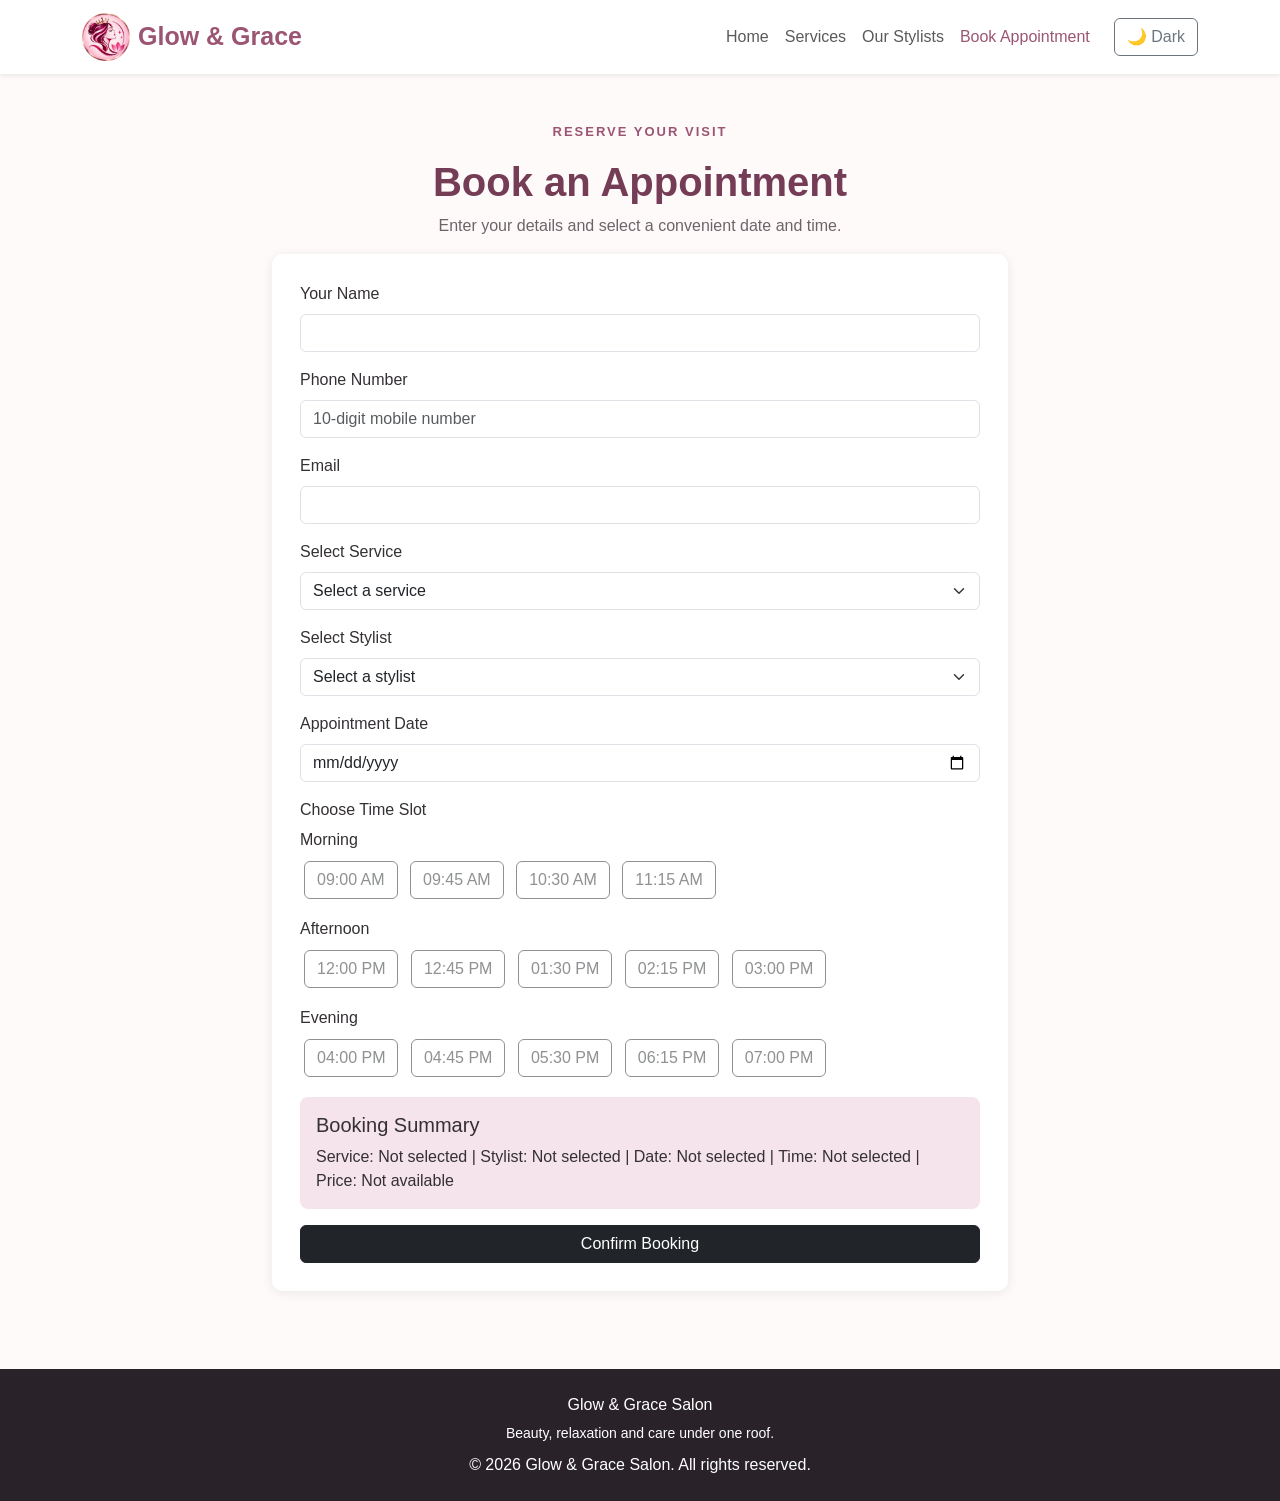
<file: booking.html>
<!doctype html>
<html lang="en">
  <head>
    <meta charset="UTF-8" />
    <meta name="viewport" content="width=device-width, initial-scale=1.0" />
    <title>Glow & Grace | Book Appointment</title>
    <link
      href="https://cdn.jsdelivr.net/npm/bootstrap@5.3.3/dist/css/bootstrap.min.css" rel="stylesheet"/>
    <link rel="stylesheet" href="style.css" />
    <link rel="icon" href="favicon.png" type="image/png" />
  </head>
  <body>
    <nav class="navbar navbar-expand-lg bg-body shadow-sm sticky-top">
      <div class="container">
        <a class="navbar-brand fw-bold d-flex align-items-center" href="index.html">
  <img src="logo.png" alt="Glow & Grace logo" height="48" class="me-2" />
  Glow & Grace
</a>
        <button
          class="navbar-toggler"
          type="button"
          data-bs-toggle="collapse"
          data-bs-target="#mainNav"
          aria-label="Toggle navigation"
        >
          <span class="navbar-toggler-icon"></span>
        </button>
        <div class="collapse navbar-collapse" id="mainNav">
          <ul class="navbar-nav ms-auto">
            <li class="nav-item">
              <a class="nav-link" href="index.html">Home</a>
            </li>
            <li class="nav-item">
              <a class="nav-link" href="services.html">Services</a>
            </li>
            <li class="nav-item">
              <a class="nav-link" href="stylists.html">Our Stylists</a>
            </li>
            <li class="nav-item">
              <a class="nav-link active" href="booking.html"
                >Book Appointment</a
              >
            </li>
          </ul>
          <button id="themeBtn" class="btn btn-outline-secondary ms-lg-3" type="button">
            🌙 Dark
          </button>
        </div>
      </div>
    </nav>
    <main class="container py-5">
      <div class="text-center section-heading">
        <p class="eyebrow">RESERVE YOUR VISIT</p>
        <h1>Book an Appointment</h1>
        <p>Enter your details and select a convenient date and time.</p>
      </div>
      <div class="row justify-content-center mt-3">
        <div class="col-lg-8">
          <form id="bookingForm" class="booking-form">
            <label for="customerName" class="form-label">Your Name</label
            ><input
              type="text"
              id="customerName"
              class="form-control mb-3"
              required
            />
            <label for="customerPhone" class="form-label">Phone Number</label
            ><input
              type="tel"
              id="customerPhone"
              class="form-control mb-3"
              pattern="[0-9]{10}"
              maxlength="10"
              placeholder="10-digit mobile number"
              required
            />
            <label for="customerEmail" class="form-label">Email</label
            ><input
              type="email"
              id="customerEmail"
              class="form-control mb-3"
              required
            />
            <label for="serviceSelect" class="form-label">Select Service</label
            ><select id="serviceSelect" class="form-select mb-3" required>
              <option value="">Select a service</option>
            </select>
            <label for="stylistSelect" class="form-label">Select Stylist</label
            ><select id="stylistSelect" class="form-select mb-3" required>
              <option value="">Select a stylist</option>
            </select>
            <label for="appointmentDate" class="form-label"
              >Appointment Date</label
            ><input
              type="date"
              id="appointmentDate"
              class="form-control mb-3"
              required
            />
            <label class="form-label">Choose Time Slot</label>
            <div id="timeGroups" class="time-area mb-3">
              <h6>Morning</h6>
              <div id="morningSlots" class="mb-3"></div>
              <h6>Afternoon</h6>
              <div id="afternoonSlots" class="mb-3"></div>
              <h6>Evening</h6>
              <div id="eveningSlots" class="mb-3"></div>
            </div>
            <p id="slotError" class="text-danger"></p>
            <div class="booking-summary mb-3">
              <h5>Booking Summary</h5>
              <p id="bookingSummary" class="mb-0">
                Select your booking details.
              </p>
            </div>
            <button type="submit" class="btn btn-dark w-100">
              Confirm Booking
            </button>
          </form>
        </div>
      </div>
    </main>
    <div
      class="modal fade"
      id="successModal"
      tabindex="-1"
      aria-labelledby="successTitle"
      aria-hidden="true"
    >
      <div class="modal-dialog modal-dialog-centered">
        <div class="modal-content">
          <div class="modal-header">
            <h5 class="modal-title" id="successTitle">Booking Confirmation</h5>
            <button
              type="button"
              class="btn-close"
              data-bs-dismiss="modal"
              aria-label="Close"
            ></button>
          </div>
          <div class="modal-body">
            <p id="successMessage"></p>
            <p id="receipt" class="receipt mb-0"></p>
          </div>
          <div class="modal-footer">
            <button type="button" class="btn btn-dark" data-bs-dismiss="modal">
              Done
            </button>
          </div>
        </div>
      </div>
    </div>
    <footer class="site-footer text-center">
      <div class="container">
        <p class="mb-1">Glow & Grace Salon</p>
        <small>Beauty, relaxation and care under one roof.</small>
        <p class="mb-0 mt-2">© 2026 Glow & Grace Salon. All rights reserved.</p>
      </div>
    </footer>
    <script src="https://cdn.jsdelivr.net/npm/bootstrap@5.3.3/dist/js/bootstrap.bundle.min.js"></script>
    <script src="script.js"></script>
  </body>
</html>
</file>
<file: style.css>
body {
  font-family: Arial, sans-serif;
  background-color: #fffafa;
  color: #343034;
}
.navbar-brand {
  color: #9b5572;
  font-size: 25px;
}
.nav-link:hover,
.nav-link.active {
  color: #9b5572 !important;
}
.hero-section {
  background-color: #f5e4eb;
  padding: 110px 20px;
}
.hero-section h1 {
  color: #753d55;
  font-size: 46px;
  font-weight: bold;
}
.hero-text {
  font-size: 18px;
  margin: 20px auto 28px;
}
.eyebrow {
  color: #9b5572;
  font-size: 13px;
  font-weight: bold;
  letter-spacing: 2px;
}
.section-heading h1,
.section-heading h2 {
  color: #753d55;
  font-weight: bold;
}
.section-heading p:last-child {
  color: #6d6469;
}
.category-card {
  height: 100%;
  padding-bottom: 18px;
  background: white;
  border-radius: 8px;
  overflow: hidden;
  box-shadow: 0 2px 10px rgba(0, 0, 0, 0.07);
}
.category-card img {
  width: 100%;
  height: 190px;
  object-fit: cover;
}
.category-card h3 {
  font-size: 18px;
  margin: 16px;
}
.category-card a {
  color: #9b5572;
  margin: 0 16px;
  text-decoration: none;
}
.category-card a:hover {
  text-decoration: underline;
}
.welcome-band {
  background-color: #f5e4eb;
}
.category-filter .btn {
  margin: 4px;
}
.category-filter .btn.active {
  background-color: #212529;
  color: white;
}
.service-card,
.stylist-card {
  height: 100%;
  border: none;
  box-shadow: 0 2px 10px rgba(0, 0, 0, 0.08);
}
.service-card img {
  width: 100%;
  height: 205px;
  object-fit: cover;
}
.stylist-card img {
  width: 100%;
  height: 260px;
  object-fit: cover;
}
.service-card h5,
.stylist-card h5 {
  color: #843e5d;
}
.service-meta {
  font-weight: bold;
}
.product-note {
  font-size: 14px;
  color: #665e63;
}
.booking-form {
  background: white;
  padding: 28px;
  border-radius: 10px;
  box-shadow: 0 2px 12px rgba(0, 0, 0, 0.08);
}
.booking-summary {
  background: #f5e4eb;
  padding: 16px;
  border-radius: 8px;
}
.time-slot {
  margin: 4px;
}
.time-slot.selected {
  background: #9b5572;
  color: white;
  border-color: #9b5572;
}
.time-slot:disabled {
  opacity: 0.5;
}
.receipt {
  white-space: pre-line;
  line-height: 1.8;
}
.site-footer {
  background: #292329;
  color: white;
  padding: 24px 0;
  margin-top: 30px;
}
@media (max-width: 576px) {
  .hero-section {
    padding: 75px 16px;
  }
  .hero-section h1 {
    font-size: 34px;
  }
  .booking-form {
    padding: 18px;
  }
}
[data-bs-theme="dark"] body {
  background-color: #1a1619;
  color: #eeeeee;
}

[data-bs-theme="dark"] .navbar-brand,
[data-bs-theme="dark"] .eyebrow,
[data-bs-theme="dark"] .category-card a,
[data-bs-theme="dark"] .nav-link:hover,
[data-bs-theme="dark"] .nav-link.active {
  color: #d98cab !important;
}

[data-bs-theme="dark"] .hero-section,
[data-bs-theme="dark"] .welcome-band {
  background-color: #2b2127;
}

[data-bs-theme="dark"] .hero-section h1,
[data-bs-theme="dark"] .section-heading h1,
[data-bs-theme="dark"] .section-heading h2,
[data-bs-theme="dark"] .service-card h5,
[data-bs-theme="dark"] .stylist-card h5 {
  color: #e8a9c2;
}

[data-bs-theme="dark"] .section-heading p:last-child,
[data-bs-theme="dark"] .product-note {
  color: #b9aeb4;
}

[data-bs-theme="dark"] .category-card,
[data-bs-theme="dark"] .booking-form {
  background: #262126;
}

[data-bs-theme="dark"] .booking-summary {
  background: #33282e;
}


[data-bs-theme="dark"] .btn-dark {
  --bs-btn-bg: #9b5572;
  --bs-btn-border-color: #9b5572;
  --bs-btn-color: #ffffff;
  --bs-btn-hover-bg: #b4688a;
  --bs-btn-hover-border-color: #b4688a;
  --bs-btn-hover-color: #ffffff;
  --bs-btn-active-bg: #b4688a;
  --bs-btn-active-border-color: #b4688a;
}

[data-bs-theme="dark"] .btn-outline-dark {
  --bs-btn-color: #f8f9fa;
  --bs-btn-border-color: #f8f9fa;
  --bs-btn-hover-color: #000000;
  --bs-btn-hover-bg: #f8f9fa;
  --bs-btn-hover-border-color: #f8f9fa;
  --bs-btn-active-color: #000000;
  --bs-btn-active-bg: #f8f9fa;
  --bs-btn-active-border-color: #f8f9fa;
}

[data-bs-theme="dark"] .category-filter .btn.active {
  background-color: #9b5572;
  border-color: #9b5572;
  color: white;
}
</file>
